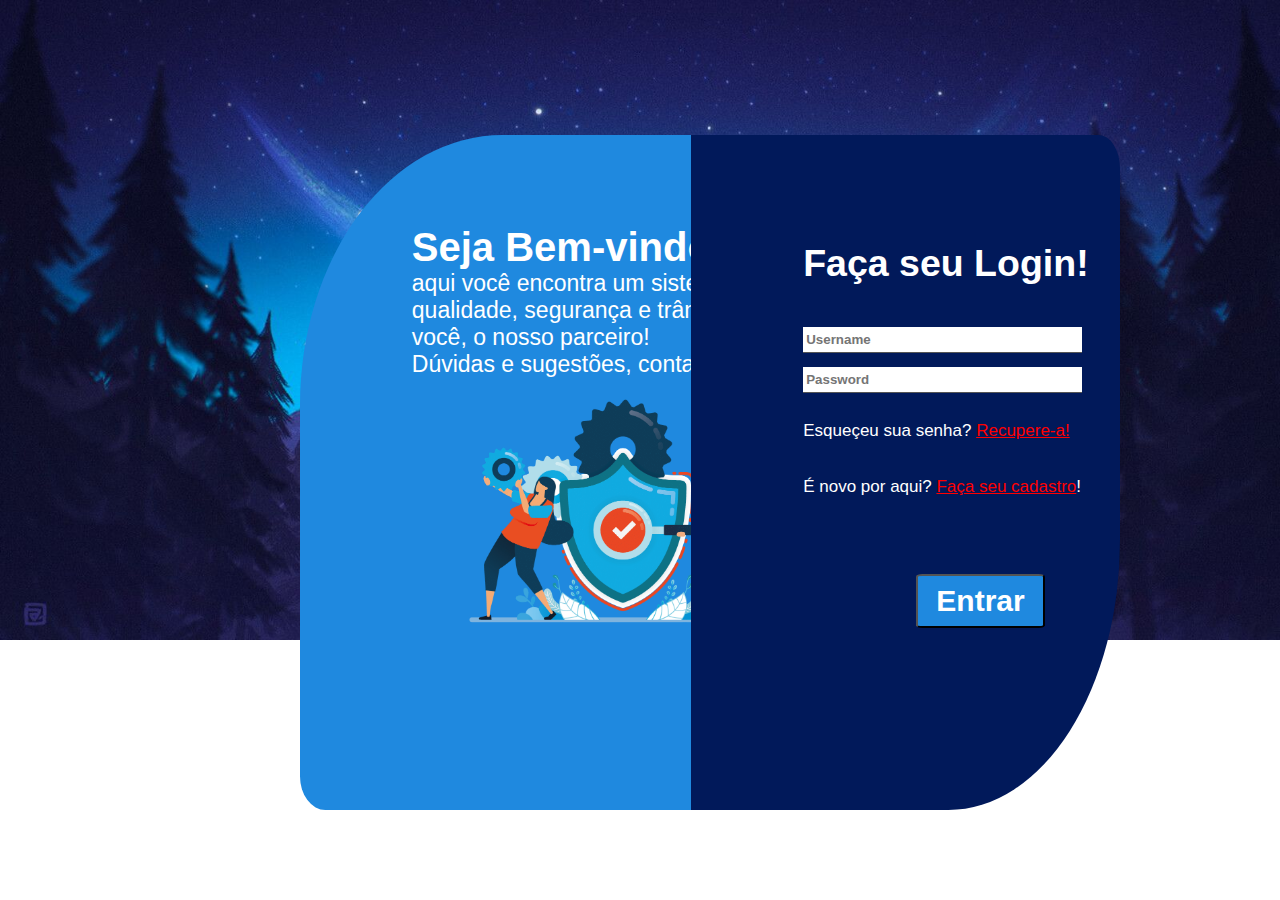
<file: Index.HTML>
<!DOCTYPE html>
<html lang="pt">
<head>
    <meta charset="UTF-8">
    <meta name="viewport" content="width=device-width, initial-scale=1.0">
    <title>Página de Login</title>
    <link rel="stylesheet" href="./assets/styles.css">
    <link rel="stylessheet" href="https://fonts.google.com/noto/specimen/Noto+Sans+Mono" >
</head>
<body>
  <img src="./assets/img/fundo.jpg" class="wallpaper">
    <div class="section hpanel left">
        <div class="background">
          <div class="content-area-left">
            <p class="pleft strong"><strong>Seja Bem-vindo,</strong></p><p class="pleft">aqui você encontra um sistema de qualidade, segurança e trânsparencia com você, o nosso parceiro!</p>
            <p class="pleft">Dúvidas e sugestões, contate-nos.</p>          
          </div>
          <img class="logo" alt="logomarca" src="./assets/img/logo.png" >
      
        </div>
      
      </div>
      
      <div class="section hpanel right">
        <div class="background">
          <div class="content-area-right">
            <h2>Faça seu Login!</h2>
            <form>
            <input type="email" class="email" placeholder="Username" required></p>
            <input type="password" class="senha" placeholder="Password" required>
            </form>
                        
            <p class="pages">Esqueçeu sua senha? <a href="#">Recupere-a!</a></p>
            <p class="pages">É novo por aqui? <a href="#">Faça seu cadastro</a>! </p>
          </div>
          <button class="login">Entrar</button>
      
        </div>
      
      </div>
</body>
</html>
</file>
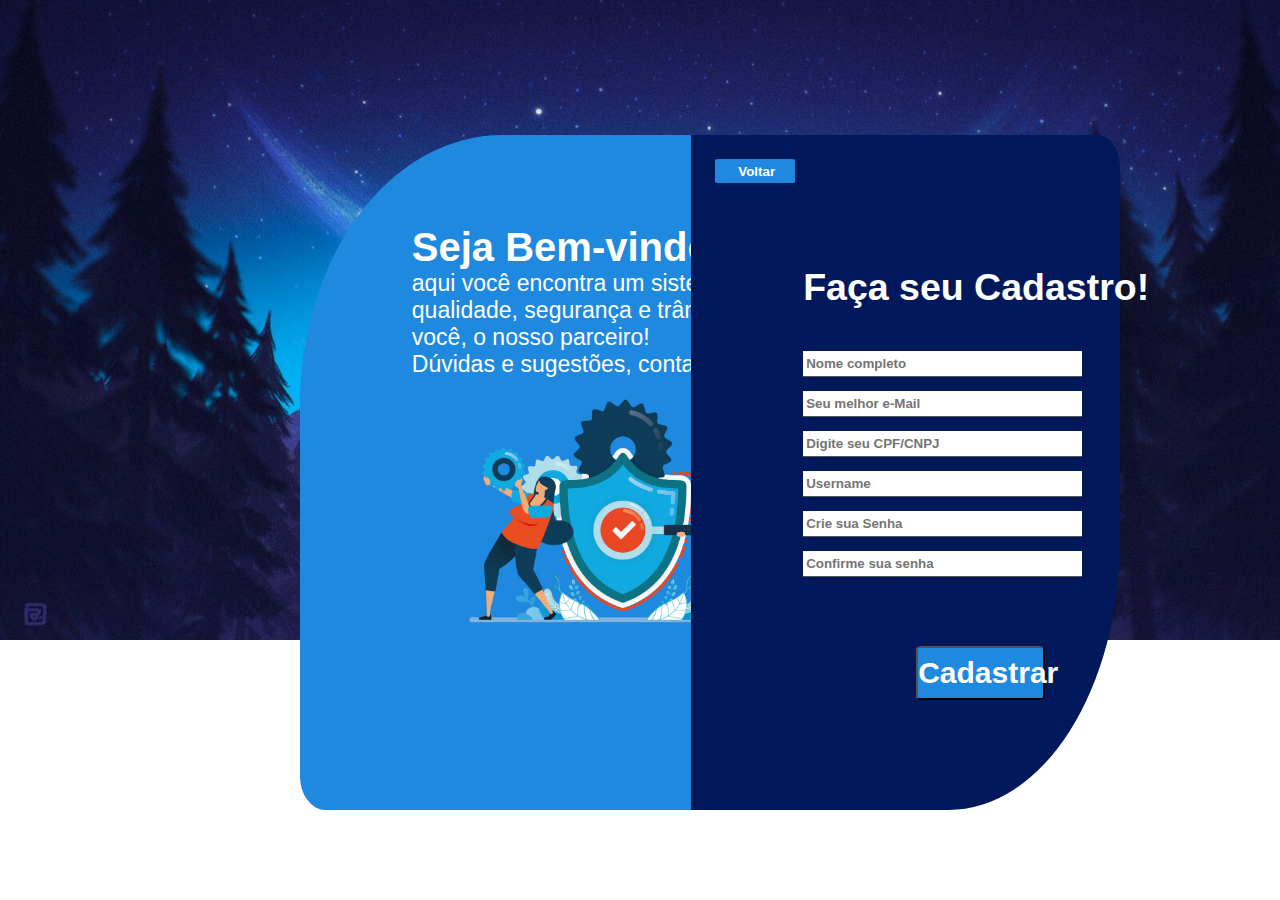
<file: cadastro.html>
<!DOCTYPE html>
<html lang="pt">
<head>
    <meta charset="UTF-8">
    <meta name="viewport" content="width=device-width, initial-scale=1.0">
    <title>Página de Login</title>
    <link rel="stylesheet" href="./assets/styles.css">
    <link rel="stylessheet" href="https://fonts.google.com/noto/specimen/Noto+Sans+Mono" >
</head>
<body>
  <img src="./assets/img/fundo.jpg" class="wallpaper">
    <div class="section hpanel left">
        <div class="background">
           
          <div class="content-area-left">
            <p class="pleft strong"><strong>Seja Bem-vindo,</strong></p><p class="pleft">aqui você encontra um sistema de qualidade, segurança e trânsparencia com você, o nosso parceiro!</p>
            <p class="pleft">Dúvidas e sugestões, contate-nos.</p>          
          </div>
          <img class="logo" alt="logomarca" src="./assets/img/logo.png" >
      
        </div>
      
      </div>
      
      <div class="section hpanel right">
        <div class="background">
            
            <a href="./Index.HTML">
                <input type="submit" value="Voltar" class="back">
                </a>
          <div class="content-area-right">
            <h2 class="cadastro">Faça seu Cadastro!</h2>
            <form>
            <input type="text" class="nome cadastro" placeholder="Nome completo" required>
            <input type="email" class="email cadastro" placeholder="Seu melhor e-Mail" required>
            <input type="text" class="CPF cadastro" placeholder="Digite seu CPF/CNPJ" required>
            <input type="text" class="Username cadastro" placeholder="Username" required></p>
            <input type="password" class="senha cadastro" placeholder="Crie sua Senha" required>
            <input type="password" class="senha cadastro" placeholder="Confirme sua senha" required>
            
            </form>
                
            
          </div>
          <button class="login">Cadastrar</button>
      
        </div>
      
      </div>
</body>
</html>
</file>
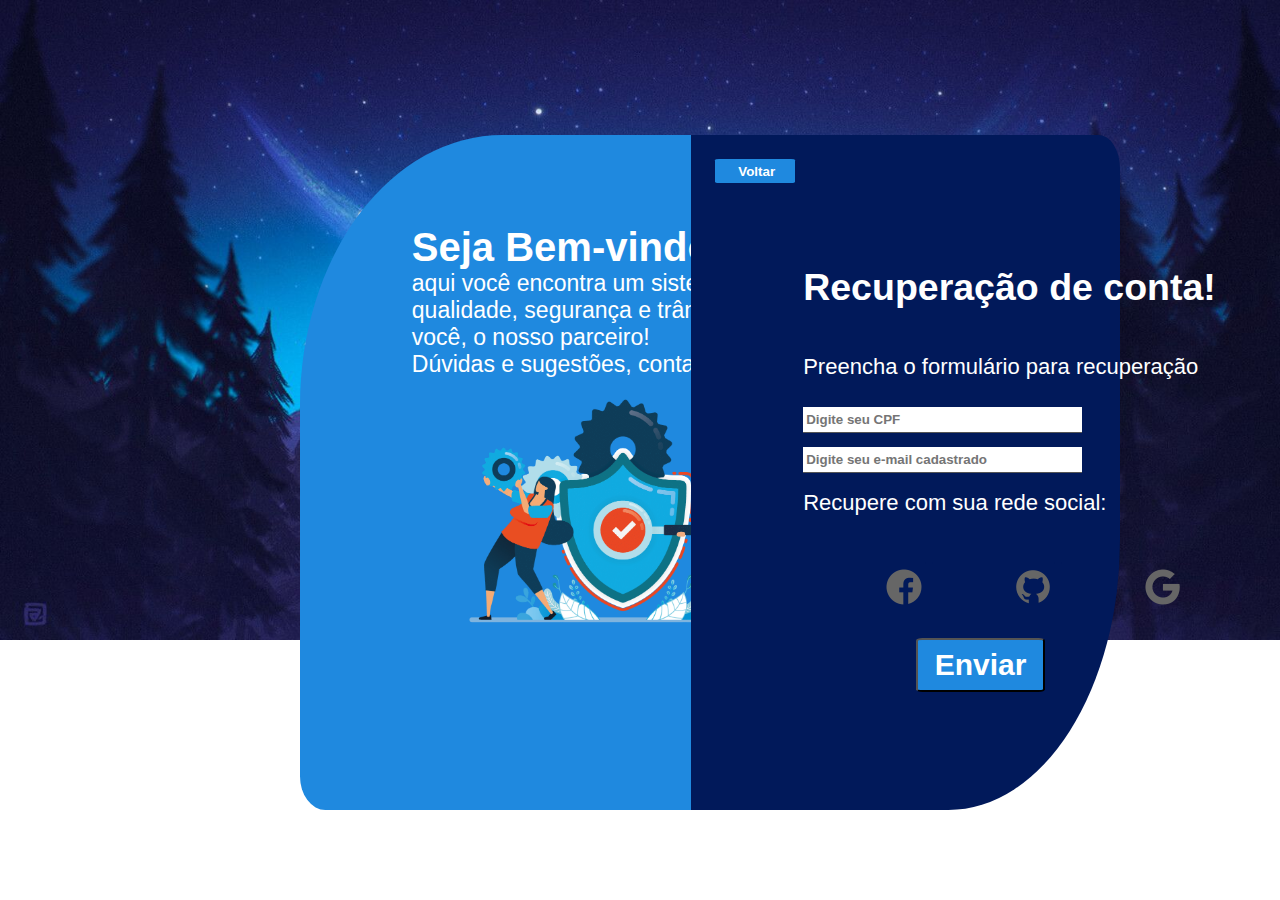
<file: recuperar.html>
<!DOCTYPE html>
<html lang="pt">
<head>
    <meta charset="UTF-8">
    <meta name="viewport" content="width=device-width, initial-scale=1.0">
    <title>Página de Login</title>
    <link rel="stylesheet" href="./assets/styles.css">
    <link rel="stylessheet" href="https://fonts.google.com/noto/specimen/Noto+Sans+Mono" >
</head>
<body>
  <img src="./assets/img/fundo.jpg" class="wallpaper">
    <div class="section hpanel left">
        <div class="background">
          <div class="content-area-left">
            <p class="pleft strong"><strong>Seja Bem-vindo,</strong></p><p class="pleft">aqui você encontra um sistema de qualidade, segurança e trânsparencia com você, o nosso parceiro!</p>
            <p class="pleft">Dúvidas e sugestões, contate-nos.</p>          
          </div>
          <img class="logo" alt="logomarca" src="./assets/img/logo.png" >
      
        </div>
      
      </div>
      
      <div class="section hpanel right">
        <div class="background">
            <a href="./Index.HTML">
            <input type="submit" value="Voltar" class="back">
            </a>
            <div class="content-area-right">
            <h2>Recuperação de conta!</h2>
            <form>
            <p class="rec">Preencha o formulário para recuperação</p>
            <input type="text" class="Nome" placeholder="Digite seu CPF" required>
            <input type="email" class="email" placeholder="Digite seu e-mail cadastrado" required></p>
            </form>
            <p class=" rec">Recupere com sua rede social:</p>
            <a class="asocial" href="https://www.facebook.com/">
            <img src="./assets/img/facebook.png" class="social">
            </a>
            <a class="asocial" href="https://www.github.com/">
            <img src="./assets/img/github.png" class="social">
            </a>
            <a class="asocial" href="http://account.google.com/">
            <img src="./assets/img/google.png" class="social">
            </a>
        
                        
            
          </div>
          
          <button class="login">Enviar</button>
      
        </div>
      
      </div>
</body>
</html>
</file>
<file: assets/styles.css>
:root{
    --azulClaro: rgb(31, 137, 223);
    --azulMedio: rgb(17, 0, 255);
    --azulEscuro: rgb(1, 25, 90);
    --verdeFolha: rgb(5, 119, 75);
    --pretoEscuro: rgb(0, 0, 0);
    --brancoClaro: rgb(255,255,255);
	--cinzaClaro: #555555;
	--vermelhoClaro: rgb( 255,0,0);
}

*{
    margin: 0;
    padding: 0;
    font-family: Constantia, Arial, Helvetica, sans-serif;
    
    
}


body {
	color: var(--cinzaClaro);
	overflow-x: hidden;
	overflow: hidden;
}
.wallpaper{
	width: 100%;
	height: 100%;

}
img {
	height: auto;
}

.hpanel {
	position: absolute;
	top: 0;
	bottom: 0;
	height: 100%;
	background-position: center;
	background-size: cover;
	background-repeat: no-repeat;
    color: var(--brancoClaro);
}

.left {
	left: -4%;
	width: 59%;
}

.left .background {
    background-color: var(--azulClaro);
	width: 67%;
	height: 75%;
	top: 15vh;
	left: 39vh;
	border-radius: 40% 0 0 5%;
}

.pleft{
	text-align: left;	
	font-size: 23px;
	
}
 
strong{
	font-size: 40px;
}

.logo{
	width: 60%;
	margin: 20vh auto;
	margin-left: 15vh;
	margin-top: -8vh;
	padding-left: 2rem;
}

.content-area-left {
	text-align: left;
	margin: 10vh auto;
	width: 460px;
	padding-left: 7rem;
}

.right {
	right: -4%;
	width: 50%;
}
.right .background {
    background-color: var(--azulEscuro);
	width: 67%;
	height: 75%;
	top: 15vh;
	border-radius: 0% 5% 40% 0%;

	
}
.background {
	position: absolute;
	top: 0;
	bottom: 0;
	left: 0;
	right: 0;
	background-position: center;
	background-size: cover;
	background-repeat: no-repeat;

}

.content-area-right {
	text-align: left;
	margin: 10vh auto;
	width: 460px;
	padding-left: 7rem;
	margin-top: 12vh;
	font-size: 25px;
	margin-right: 40vh;
	line-height: 40px;
}

.login{
	width: 30%;
	height: 8%;
	font-size: 30px;
	background: var(--azulClaro);
	margin-left: 25vh ;
	margin-top: -5vh;
	font-weight: bold;
	cursor: pointer;
	border-radius: 5%;
	color: var(--brancoClaro);
}
.back{
	width: 5rem;
	height: 1.5rem;
	position: relative;
	top: 1.5rem;
	left: 1.5rem;
	border-radius: 5%;
	background-color: var(--azulClaro);
	color: var(--brancoClaro);
	font-weight: bold;
	border-bottom: hidden;
	cursor: pointer;
	
	
}
h2{
	padding-bottom: 2rem;
}
input{
	width: 60%;
    height: 25px;
    border: none;
    border-bottom: 1px solid var(--cinzaClaro);
    outline: none;
    font-weight: 600;
    color: var(--azulEscuro);
    padding-left: 3px;
}

a{
	color:var(--vermelhoClaro)
}
.pages{
	font-size: 17px;
	margin-top: 1rem;


}

.social{
	cursor: pointer;
	margin-left: 5rem;
	margin-top: 2rem;
	margin-bottom: -3rem;
	
}

.rec{
	font-size: 22px;
	margin-bottom: 0.5rem;
	margin-top: 0.5rem;
}

.asocial{
	color: var(--azulEscuro);
}
</file>
